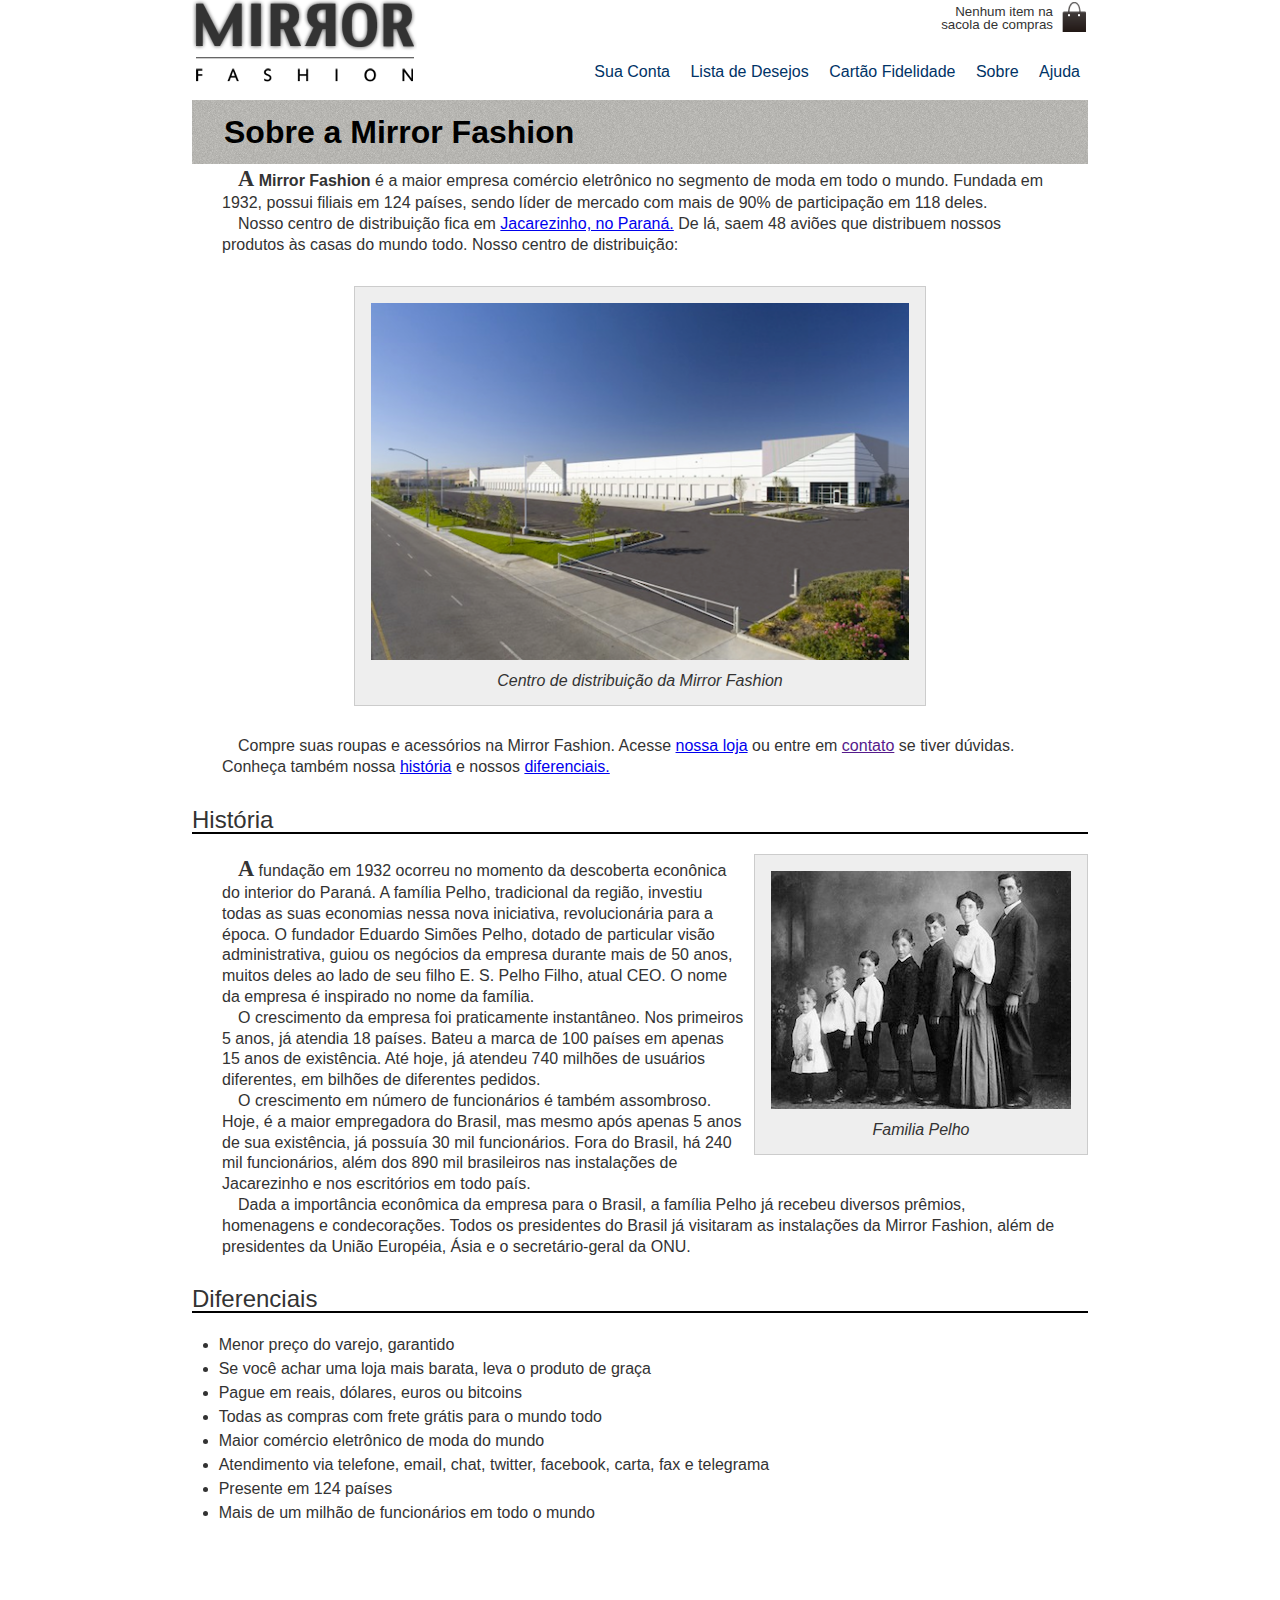
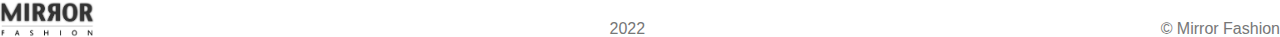
<file: about.html>
<!DOCTYPE html>
<html lang="pt-BR">

<head>
    <meta charset="utf-8">
    <meta name="viewport" content="width=device-width">
    <link rel="stylesheet" href="./css/settings/fonts.css">
    <link rel="stylesheet" href="./css/settings/colors.css">
    <link rel="stylesheet" href="./css/settings/sizes.css">
    <link rel="stylesheet" href="./css/generics/reset.css">
    <link rel="stylesheet" href="css/elements/defaults.css">
    <link rel="stylesheet" href="css/components/titles.css">
    <link rel="stylesheet" href="css/components/main-header.css">
    <link rel="stylesheet" href="css/components/footer-default.css">
    <link rel="stylesheet" href="./css/about.css">
    <title>Sobre a Mirror Fashion</title>
</head>

<body data-theme="light">
    <div class="container">
        <header class="main-header">
            <a href="index.html">
                <img class="logo-default -lg" alt="Logo da Mirror Fashion Clique para ir para home" src="img/logo.png">
            </a>
            <span class="shopping-bag">Nenhum item na sacola de compras</span>
            <nav class="navigation-bar">
                <ul>
                    <li class="nav_item"><a class="link-default" href="account.html">Sua Conta</a></li>
                    <li class="nav_item"><a class="link-default" href="wishlist.html">Lista de Desejos</a></li>
                    <li class="nav_item"><a class="link-default" href="fidelityCard.html">Cartão Fidelidade</a></li>
                    <li class="nav_item"><a class="link-default" href="about.html">Sobre</a></li>
                    <li class="nav_item"><a class="link-default" href="help.html">Ajuda</a></li>
                </ul>
            </nav>
        </header>

        <article class="about">
            <section class="section_presentation">
                <h1 class="title -bg1">Sobre a Mirror Fashion</h1>

                <p>A <strong>Mirror Fashion</strong> é a maior empresa comércio eletrônico no segmento de moda em todo o
                    mundo.
                    Fundada em 1932, possui filiais em 124 países, sendo líder de mercado com mais de 90% de
                    participação em 118 deles.</p>

                <p>Nosso centro de distribuição fica em <a href="https://goo.gl/maps/i3oDcDXuBS84TD7y5"
                        target="_blank">Jacarezinho, no Paraná.</a> De lá, saem 48 aviões que
                    distribuem nossos produtos às casas do mundo todo. Nosso centro de distribuição:</p>

                <figure class="about-image -bc2 -centro_de_distribuicao">
                    <img src="img/centro-distribuicao.png" alt="centro de distribuição da mirror fashion">
                    <figcaption class="caption">Centro de distribuição da Mirror Fashion</figcaption>
                </figure>

                <p>Compre suas roupas e acessórios na Mirror Fashion. Acesse <a href="index.html">nossa loja</a> ou
                    entre em
                    <a href="">contato</a> se tiver dúvidas. Conheça também nossa <a href="#historia">história</a> e
                    nossos
                    <a href="#diferenciais">diferenciais.</a>
                </p>
            </section>

            <section class="section_history">
                <h2 class="subtitle -bb1" id="historia">História</h2>
                <figure class="about-image -bc2 -familia_pelho">
                    <img src="img/familia-pelho.jpg" alt="foto da familha pelho">
                    <figcaption class="caption"> Familia Pelho </figcaption>
                </figure>

                <p>A fundação em 1932 ocorreu no momento da descoberta econônica do interior do Paraná. A
                    família Pelho, tradicional da região, investiu todas as suas economias nessa nova iniciativa,
                    revolucionária para a época. O fundador <em>Eduardo Simões Pelho</em>, dotado de particular visão
                    administrativa, guiou os negócios da empresa durante mais de 50 anos, muitos deles ao lado
                    de seu filho <em>E. S. Pelho Filho</em>, atual CEO. O nome da empresa é inspirado no nome da
                    família.
                </p>

                <p>O crescimento da empresa foi praticamente instantâneo. Nos primeiros 5 anos, já atendia 18 países.
                    Bateu a marca de 100 países em apenas 15 anos de existência. Até hoje, já atendeu 740 milhões
                    de usuários diferentes, em bilhões de diferentes pedidos.</p>

                <p>O crescimento em número de funcionários é também assombroso. Hoje, é a maior empregadora do
                    Brasil, mas mesmo após apenas 5 anos de sua existência, já possuía 30 mil funcionários. Fora do
                    Brasil, há 240 mil funcionários, além dos 890 mil brasileiros nas instalações de Jacarezinho e
                    nos escritórios em todo país.</p>

                <p>Dada a importância econômica da empresa para o Brasil, a família Pelho já recebeu diversos prêmios,
                    homenagens e condecorações. Todos os presidentes do Brasil já visitaram as instalações da Mirror
                    Fashion, além de presidentes da União Européia, Ásia e o secretário-geral da ONU.</p>
            </section>

            <section class="section_diferentials">
                <h2 id="diferenciais" class="subtitle -bb1">Diferenciais</h2>
                <ul class="diferentials_list">
                    <li class="list-styled">Menor preço do varejo, garantido</li>
                    <li class="list-styled">Se você achar uma loja mais barata, leva o produto de graça</li>
                    <li class="list-styled">Pague em reais, dólares, euros ou bitcoins</li>
                    <li class="list-styled">Todas as compras com frete grátis para o mundo todo</li>
                    <li class="list-styled">Maior comércio eletrônico de moda do mundo</li>
                    <li class="list-styled">Atendimento via telefone, email, chat, twitter, facebook, carta, fax e
                        telegrama
                    </li>
                    <li class="list-styled">Presente em 124 países</li>
                    <li class="list-styled">Mais de um milhão de funcionários em todo o mundo</li>
                </ul>
            </section>
        </article>
    </div>
    <footer class="footer-default -about_variation">
        <img class="logo-default -sm" src="img/logo.png" alt="logo da mirror fashion">
        <span class="footer-date">2022</span>
        <span class="copyright">&copy Mirror Fashion</span>
    </footer>
</body>

</html>
</file>
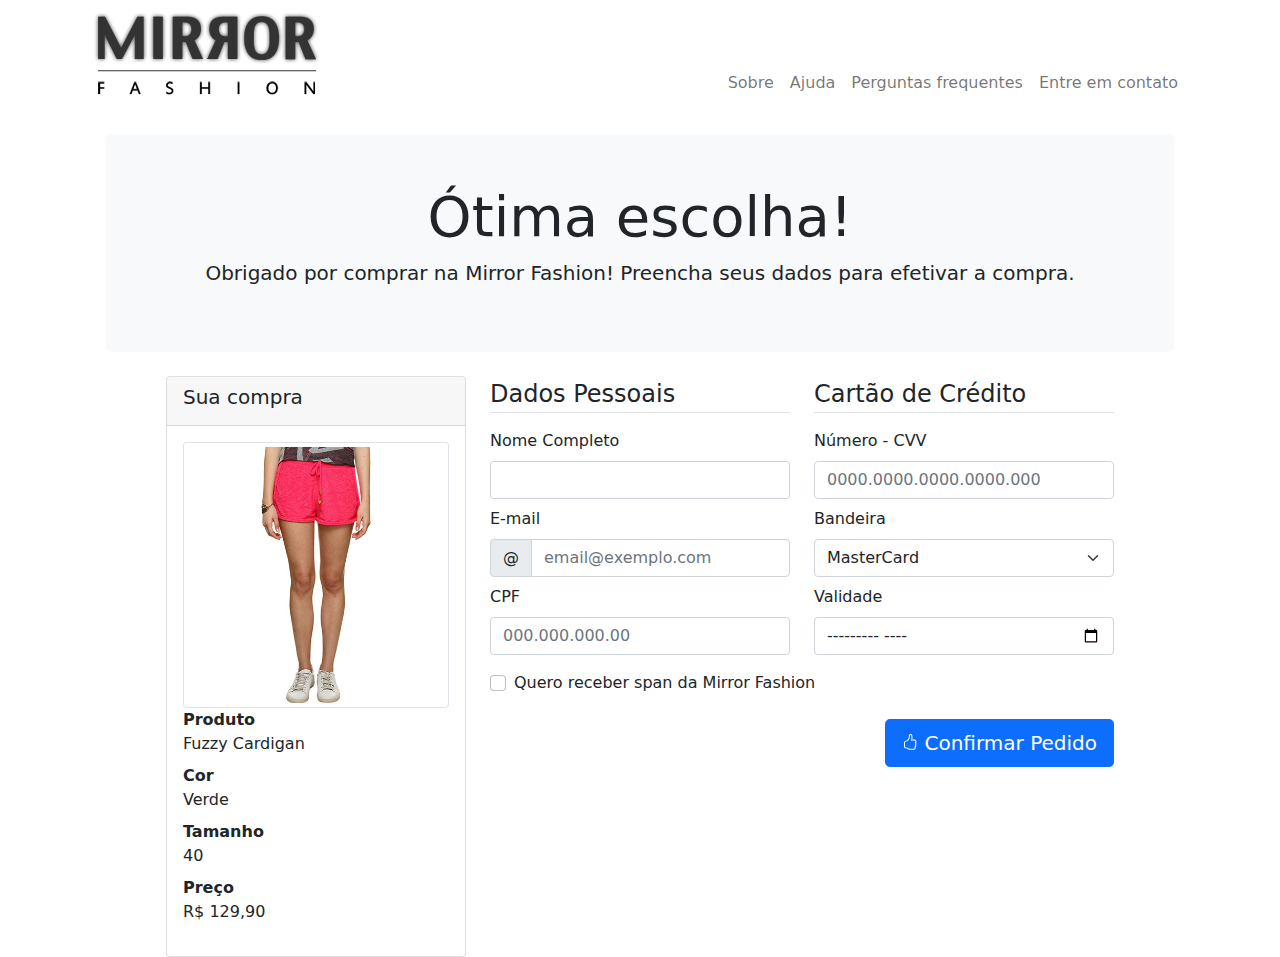
<file: checkout.html>
<!DOCTYPE html>
<html lang="pt-BR">

<head>
  <meta charset="utf-8">
  <meta name="viewport" content="width=device-width, initial-scale=1.0">
  <link rel="stylesheet" href="bootstrap-5.1.3-dist/css/bootstrap.min.css">
  <title>Checkout</title>
</head>

<body>
  <div class="container">
    <!--Navbar-->
    <nav class="navbar navbar-expand-md navbar-light">
      <div class="container">
        <a class="navbar-brand" href="./index.html">
          <img src="./img/logo.png">
        </a>
        <button class="navbar-toggler" type="button" data-bs-toggle="collapse" data-bs-target="#_navbar_collapsed_content">
          <span class="navbar-toggler-icon"></span>
        </button>
        <div class="collapse navbar-collapse align-self-end" id="_navbar_collapsed_content">
          <ul class="navbar-nav ms-auto">
            <li class="nav-item">
              <a class="nav-link" href="./about.html">Sobre</a>
            </li>
            <li class="nav-item">
              <a class="nav-link" href="#">Ajuda</a>
            </li>
            <li class="nav-item">
              <a class="nav-link" href="#">Perguntas frequentes</a>
            </li>
            <li class="nav-item">
              <a class="nav-link" href="#">Entre em contato</a>
            </li>
          </ul>
        </div>
      </div>
    </nav>
    <!--End Navbar-->

    <!--Jumbtron-->
    <div class="bg-light rounded-3 m-0 mb-3 m-md-4 p-2 p-md-5 text-center ">
      <h1 class="display-4">Ótima escolha!</h1>
      <p class="lead">Obrigado por comprar na Mirror Fashion!
        Preencha seus dados para efetivar a compra.</p>
    </div>
    <!--End Jumbtron-->

    <!--Align Container-->
    <div class="row mx-md-4 px-md-5">

      <!--Card Loction-->
      <div class="col-lg-4">
        <!--Product Card-->
        <div class="card">
          <div class="card-header">
            <h2 class="fs-5">Sua compra</h2>
          </div>
          <div class="card-body">
            <img src="img/produtos/foto11-rosa.png" class="card-img-top img-thumbnail" alt="imagem do prouduto">
            <dl>
              <dt>Produto</dt>
              <dd>Fuzzy Cardigan</dd>

              <dt>Cor</dt>
              <dd>Verde</dd>

              <dt>Tamanho</dt>
              <dd>40</dt>

              <dt>Preço</dt>
              <dd>R$ 129,90</dd>
            </dl>
          </div>
        </div>
        <!--End Product card-->
      </div>
      <!--End Card container-->
      <!--Form-->
      <form action="/efetivar.html" methot="POST" class="col col-lg-8">
        <div class="row">
          <!--Personal Data Area-->
          <fieldset class="col-lg-6 col-12 mt-4 mt-lg-0">
            <legend class="border-bottom fs-4">Dados Pessoais</legend>
            <label for="_name" class="form-label mt-3 mt-lg-2">
              Nome Completo
            </label>
            <input type="text" name="nome" id="_name" class="form-control" required>
            <label for="_email" class="form-label mt-3 mt-lg-2">
              E-mail
            </label>
            <div class="input-group">
              <span class="input-group-text">@</span>
              <input type="email" name="email" id="_email" class="form-control" placeholder="email@exemplo.com">
            </div>
            <label for="_cpf" class="form-label mt-3 mt-lg-2">
              CPF
            </label>
            <input type="text" name="cpf" id="_cpf" class="form-control" placeholder="000.000.000.00" required>
          </fieldset>
          <!--End Personal Data Area-->
          <!--Begin Credit Card Area-->
          <fieldset class="col-12 col-lg-6 mt-4 mt-lg-0">
            <legend class="border-bottom text-nowrap fs-4">Cartão de Crédito</legend>
            <label for="_cvv" class="form-label mt-3 mt-lg-2">
              Número - CVV
            </label>
            <input type="text" name="cvv" id="_cvv" class="form-control" placeholder="0000.0000.0000.0000.000">
            <label for="_card_select" class="form-label mt-3 mt-lg-2">
              Bandeira
            </label>
            <select name="card_select" id="_card_select" class="form-select">
              <option value="MasterCard">MasterCard</option>
              <option value="Visa">Visa</option>
            </select>
            <label for="_validade" class="form-label mt-3 mt-lg-2">
              Validade
            </label>
            <input type="month" name="validade" id="_validade" class="form-control" min="2000-01" max="2100-01" required>
          </fieldset>
          <!--End Credit Card Area-->
        </div>
        <div class="form-check mt-3">
          <input type="checkbox" name="receiv_email" id="_receive_email" class="form-check-input">
          <label for="_receive_email" class="form-check-label">
            Quero receber span da Mirror Fashion
          </label>
        </div>
        <button type="submit" class="btn btn-primary btn-lg col-12 col-md-auto d-block ms-auto mt-4">
          <svg xmlns="http://www.w3.org/2000/svg" width="16" height="16" fill="currentColor" class="bi bi-hand-thumbs-up align-baseline" viewBox="0 0 16 16">
            <path d="M8.864.046C7.908-.193 7.02.53 6.956 1.466c-.072 1.051-.23 2.016-.428 2.59-.125.36-.479 1.013-1.04 1.639-.557.623-1.282 1.178-2.131 1.41C2.685 7.288 2 7.87 2 8.72v4.001c0 .845.682 1.464 1.448 1.545 1.07.114 1.564.415 2.068.723l.048.03c.272.165.578.348.97.484.397.136.861.217 1.466.217h3.5c.937 0 1.599-.477 1.934-1.064a1.86 1.86 0 0 0 .254-.912c0-.152-.023-.312-.077-.464.201-.263.38-.578.488-.901.11-.33.172-.762.004-1.149.069-.13.12-.269.159-.403.077-.27.113-.568.113-.857 0-.288-.036-.585-.113-.856a2.144 2.144 0 0 0-.138-.362 1.9 1.9 0 0 0 .234-1.734c-.206-.592-.682-1.1-1.2-1.272-.847-.282-1.803-.276-2.516-.211a9.84 9.84 0 0 0-.443.05 9.365 9.365 0 0 0-.062-4.509A1.38 1.38 0 0 0 9.125.111L8.864.046zM11.5 14.721H8c-.51 0-.863-.069-1.14-.164-.281-.097-.506-.228-.776-.393l-.04-.024c-.555-.339-1.198-.731-2.49-.868-.333-.036-.554-.29-.554-.55V8.72c0-.254.226-.543.62-.65 1.095-.3 1.977-.996 2.614-1.708.635-.71 1.064-1.475 1.238-1.978.243-.7.407-1.768.482-2.85.025-.362.36-.594.667-.518l.262.066c.16.04.258.143.288.255a8.34 8.34 0 0 1-.145 4.725.5.5 0 0 0 .595.644l.003-.001.014-.003.058-.014a8.908 8.908 0 0 1 1.036-.157c.663-.06 1.457-.054 2.11.164.175.058.45.3.57.65.107.308.087.67-.266 1.022l-.353.353.353.354c.043.043.105.141.154.315.048.167.075.37.075.581 0 .212-.027.414-.075.582-.05.174-.111.272-.154.315l-.353.353.353.354c.047.047.109.177.005.488a2.224 2.224 0 0 1-.505.805l-.353.353.353.354c.006.005.041.05.041.17a.866.866 0 0 1-.121.416c-.165.288-.503.56-1.066.56z" />
          </svg>
          Confirmar Pedido
        </button>
      </form>
    </div>
    <!--End Align container-->
  </div>
  <!--End Container-->
  <script src="bootstrap-5.1.3-dist/js/bootstrap.min.js"></script>
</body>

</html>
</file>
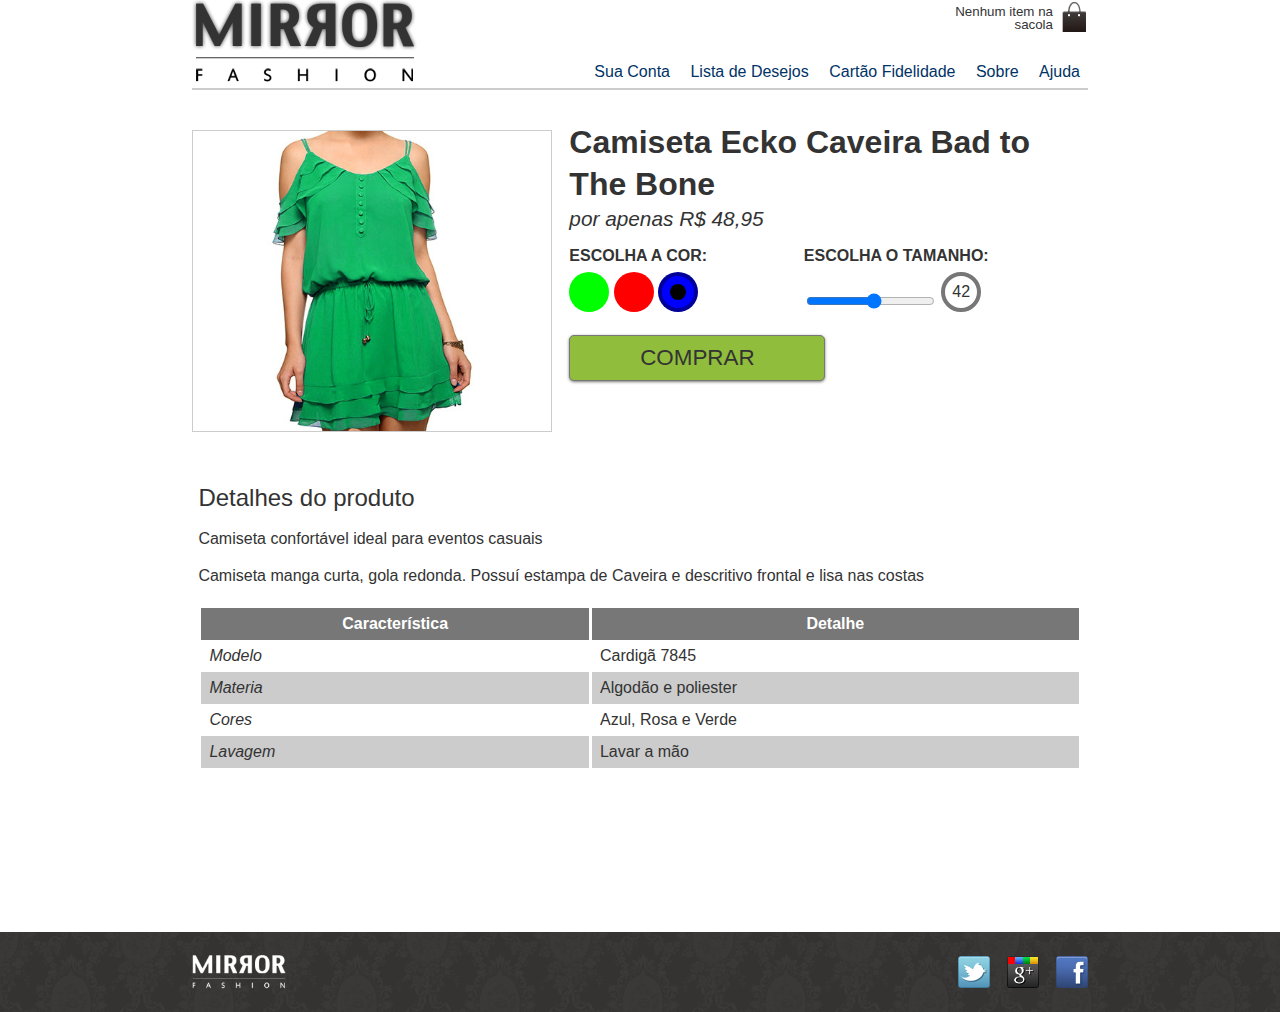
<file: product.html>
<!DOCTYPE html>
<html lang="pt-BR">

<head>
    <meta charset="UTF-8">
    <meta http-equiv="X-UA-Compatible" content="IE=edge">
    <meta name="viewport" content="width=device-width, initial-scale=1.0">
    <link rel="stylesheet" href="css/generics/reset.css">
    <link rel="stylesheet" href="css/elements/defaults.css">
    <link rel="stylesheet" href="css/settings/colors.css">
    <link rel="stylesheet" href="css/settings/fonts.css">
    <link rel="stylesheet" href="css/settings/sizes.css">
    <link rel="stylesheet" href="css/components/main-header.css">
    <link rel="stylesheet" href="css/components/titles.css">
    <link rel="stylesheet" href="css/objects/productForm.css">
    <link rel="stylesheet" href="css/product.css">
    <link rel="stylesheet" href="css/components/fieldset-color.css">
    <link rel="stylesheet" href="css/components/fieldset-size.css">
    <link rel="stylesheet" href="css/components/button-default.css">
    <link rel="stylesheet" href="css/components/specs-table.css">
    <link rel="stylesheet" href="css/components/footer-default.css">
    <meta name="theme-color" content="#ff0000">
    <title>Product</title>
</head>

<body data-theme="light">
    <div class="container">
        <header class="main-header -product">
            <h1>
                <a href="./index.html">
                    <img class="logo-default -lg" alt="Logo da Mirror Fashion Clique para ir para home"
                        src="img/logo.png">
                </a>
            </h1>
            <span class="shopping-bag">Nenhum item na sacola</span>
            <nav class="navigation-bar">
                <ul>
                    <li class="nav_item"><a class="link-default" href="account.html">Sua Conta</a></li>
                    <li class="nav_item"><a class="link-default" href="wishlist.html">Lista de Desejos</a></li>
                    <li class="nav_item"><a class="link-default" href="fidelityCard.html">Cartão Fidelidade</a></li>
                    <li class="nav_item"><a class="link-default" href="about.html">Sobre</a></li>
                    <li class="nav_item"><a class="link-default" href="help.html">Ajuda</a></li>
                </ul>
            </nav>
        </header>
        <section class="main-product">
            <h1 class="title"> Camiseta Ecko Caveira Bad to The Bone </h1>
            <form action="" class="productForm" id="_product-form">
                <p class="price">por apenas R$ 48,95</p>
                <fieldset class="fieldset fieldset-color">
                    <legend class="legend">Escolha a cor:</legend>
                    <input type="radio" name="color" class="color_input" id="green">
                    <label class="color_label" for="green">Cor Verde</label>
                    <input type="radio" name="color" class="color_input" id="red">
                    <label class="color_label" for="red">Cor Vermelha</label>
                    <input type="radio" name="color" class="color_input" id="blue" checked>
                    <label class="color_label" for="blue">Cor Azul</label>
                </fieldset>
                <figure class="product_figure">
                    <img src="img/produtos/foto15-verde.png" alt="foto do produto" class="product_image">
                </figure>
                <fieldset class="fieldset fieldset-size">
                    <legend class="legend">Escolha o tamanho:</legend>
                    <input id="_size_input" name="size" class="size_input"
                        type="range">
                    <output name="size_choose" class="size_output" id="_size_output" for="_size_input">42</output>
                </fieldset>
                <a class="button-default -buy" href="./checkout.html">Comprar</a>
            </form>
            <section class="productDetails">
                <h2 class="subtitle">Detalhes do produto</h2>
                <p class="short_description">Camiseta confortável ideal para eventos casuais</p>
                <p class="long_description">Camiseta manga curta, gola redonda. Possuí estampa de Caveira e descritivo
                    frontal e lisa nas costas</p>
                <table class="specs-table">
                    <thead class="table_head">
                        <th class="property table_data">Característica</th>
                        <th class="value table_data">Detalhe</th>
                    </thead>
                    <tbody class="table_body">
                        <tr class="table_row">
                            <td class="table_data">Modelo</td>
                            <td class="table_data">Cardigã 7845</td>
                        </tr>
                        <tr class="table_row">
                            <td class="table_data">Materia</td>
                            <td class="table_data">Algodão e poliester</td>
                        </tr>
                        <tr class="table_row">
                            <td class="table_data">Cores</td>
                            <td class="table_data">Azul, Rosa e Verde</td>
                        </tr>
                        <tr class="table_row">
                            <td class="table_data">Lavagem</td>
                            <td class="table_data">Lavar a mão</td>
                        </tr>
                    </tbody>
                </table>
            </section>
        </section>

    </div>
    <footer class="footer-default">
        <div class="footer_wrapper">
            <img class="logo-default -sm" src="img/logo-rodape.png" alt="logo da mirror fashion">
            <nav class="social-links">
                <ul class="social_list">
                    <li class="social_list_item"><a href="https://twitter.com" target="_blank"
                            class="social_link">Twitter</a></li>
                    <li class="social_list_item"><a href="https://youtube.com" target="_blank"
                            class="social_link">YouTube</a></li>
                    <li class="social_list_item"><a href="https://facebook.com" target="_blank"
                            class="social_link">Facebook</a></li>
                </ul>
            </nav>
        </div>
    </footer>
    <!--Js Scripts-->
    <script src="./js/product.js"></script>
</body>

</html>
</file>
<file: css/settings/fonts.css>
:root {
    --font-base: "Lucida Sans Unicode", "Lucida Grande", sans-serif;
}
</file>
<file: css/settings/colors.css>
body[data-theme="light"] {
    --color-main-0: #000;
    --color-main-1: #333;
    --color-main-1-2: #777;
    --color-main-2: #ccc;
    --color-main-3: #eee;
    --color-link-1: #036;
    --color-link-2: #007dc6;
    --color-main-f: #fff;
    --color-main-f-transparent: rgba(255,255,255,0.6);
    --color-main-0-transparent: rgba(0,0,0, 0.4);
    --color-pink-1: #ffb6c1;
    --color-blue-1: #add8e6;
    --color-error-1: #f00;
}

body[data-theme="dark"] {
    --color-main-0: #fff;
    --color-main-1: #ddd;
    --color-main-1-2: #999;
    --color-main-2: #333;
    --color-main-3: #222;
    --color-link-1: #fda;
    --color-link-2: #ff9d36;
    --color-main-f: #000;
    --color-main-f-transparent: rgba(0,0,0,0.6);
    --color-main-0-transparent: rgba(255,255,255,0.4);
    --color-pink-1: mediumvioletred ;
    --color-blue-1: navy;
    --color-error-1: #f00;
}
</file>
<file: css/settings/sizes.css>
@media (max-width: 720px) {
    :root {
        --container-width: 100%;
    }
}

@media (min-width: 720px) {
    :root {
        --container-width: 90%;
    }
}

@media (min-width: 1200px){
    :root {
        --container-width: 70%; 
    }
}
</file>
<file: css/elements/defaults.css>
body {
    font-family: var(--font-base);
    color: var(--color-main-1);
    min-height: 100vh;
    min-width: 320px;
    position: relative;
    background-color: var(--color-main-f);
}

body > .container, .footer-default > .container {
    width: var(--container-width);
    margin: 0 auto;
}
</file>
<file: css/components/titles.css>
.title {
    font-size: 2em;
    line-height: 2em;
    font-weight: bold;
}
.title.-bg1 {
    text-indent: 1em;
    background-image: url("../../img/sobre-background.jpg");
    color: var(--color-main-0);
}

.subtitle {
    font-size: 1.5em;
}

.subtitle.-bb1 {
    border-bottom: 2px solid var(--color-main-0);
    margin-top: 30px;
    margin-bottom: 20px;
}

.subtitle3.-bolder {
    font-size: 1.2em;
    font-weight: bold;
    margin-bottom: 15px;
}

/* Mobile */
@media (max-width: 600px){
    .title {
        line-height: 1.2em;
    }
    .title.-bg1 {
        text-indent: 0;
        text-align: center;
    }
}
</file>
<file: css/components/main-header.css>
.main-header {
    display: flex;
    flex-direction: column;
    height: 80px;
    flex-wrap: wrap;
    align-content: space-between;
    justify-content: space-between;
    align-items: flex-end;
    margin: 0 auto 20px auto;
}

.main-header.-product {
    margin-bottom: 0;
    padding-bottom: 0.5em;
    border-bottom: 2px solid var(--color-main-2);
}

.main-header > h1 {
    height: 100%;
}
.main-header > h1 > .logo-default {
    height: 100%;
    object-fit: scale-down;
    object-position: center left;
}

.main-header .shopping-bag {
    width: 140px;
    padding-right: 35px;
    padding-top: 5px;
    text-align: right;
    font-size: smaller;
    background: url(../../img/sacola.png) no-repeat top right;
}

.main-header > .navigation-bar {
    width: 60%;
}

.main-header > .navigation-bar {
    text-align: right;
}

.navigation-bar .nav_item {
    display: inline;
    list-style-type: none;
    margin-left: 0.5em;
    margin-right: 0.5em;
}

.navigation-bar .nav_item .link-default {
    color: var(--color-link-1);
    text-decoration: none;
}
.navigation-bar .nav_item .link-default:hover {
    color: var(--color-link-2);
}

/* Mobile */
@media (max-width: 600px){
    .main-header {
        flex-direction: row;
        row-gap: 1em;
        height: max-content;
    }

    .main-header > h1 {
        flex-basis: 70%;
    }

    .main-header .logo-default.-lg {
        width: 100%;
    }

    .main-header > .shopping-bag {
        align-self: center;
        flex-basis: 20%;
        padding-top: 35px;
        padding-right: 0;
        text-align: center;
        background-position: top center;
    }

    .main-header > .navigation-bar {
       line-height: 2em;
       width: 100%;
       text-align: center;
    }
}
</file>
<file: css/components/footer-default.css>
@import '../components/social-links.css';

.footer-default {
    --footer-height: 80px;
    --footer-margin-top: 2em;
}
.footer-default {
    height: var(--footer-height);
    width: 100%;
    color: var(--color-main-1-2);
    margin-top: 2em;
    display: flex;
    justify-content: center;
    align-items: center;
    background-image: url("../../img/fundo-rodape.png");
    position: absolute;
    bottom: calc( (var(--footer-height) + var(--footer-margin-top)) * -1 );
}

.footer-default > .footer_wrapper {
    display: flex;
    justify-content: space-between;
    align-items: center;
    width: var(--container-width);
    margin: 1em;
}

.footer-default.-about_variation {
    background-image: none;
    justify-content: space-between;
    align-items: flex-end;
}

.footer-default .logo-default.-sm {
    width: 94px;
}
</file>
<file: css/about.css>
p {
    text-indent: 1em;
    padding: 0 30px;
    line-height: 1.3;
}

:is(section, h1, h2, h3) p::first-letter {
    text-transform: capitalize;
}

:is(h1, h2, h3, section) p:first-of-type::first-letter {
    font-size: 1.4em;
    font-weight: bold;
    font-family: 'Times New Roman', Times, serif;
}

.about-image.-bc2  {
    text-align: center;
    padding: 1em;
    margin: 30px;
    background-color: var(--color-main-3);
    border: 1px solid var(--color-main-2);
}

.about-image.-centro_de_distribuicao {
    margin-left: auto;
    margin-right: auto;
    width: 60%;
}
.about-image img {
    width: 100%;
}

.about-image.-familia_pelho {
    float: right;
    margin: 0 0 10px 10px;
}

.about-image .caption {
    font-style: italic;
    margin-top: 10px;
}

.section_diferentials .diferentials_list {
    padding-left: 3ch;
}

.section_diferentials .list-styled {
    list-style: disc;
    line-height: 1.5;
}

/* Mobile */
@media (max-width: 600px) {
    .about-image.-centro_de_distribuicao {
        box-sizing: border-box;
        width: 95%;
    }
    p {
        padding: 0 0.1em;
        text-align: justify;
    }
}
</file>
<file: css/objects/productForm.css>
.productForm {
    margin-top: 1.5em;
}

.productForm > .fieldset {
    margin-top: 1em;
}

.productForm > .fieldset > .legend {
    text-transform: uppercase;
    font-weight: bold;
    margin-bottom: 0.5em;
}

.productForm .price {
    font-style: italic;
    font-size: 1.3em;
    line-height: 1.3em;
}

.productForm > .product_figure {
    width: 100%;
    border: 0.1em solid var(--color-main-2);
    margin-top: 0.5em;
}
.productForm > .product_figure > .product_image {
    display: block;
    width: 100%;
    object-fit: contain;
}

@media (min-width: 600px) {
    .productForm {
        height: 250px;
        padding-left: 42%;
        margin-top: 0;
    }
    .productForm > .product_figure {
        width: 40%;
        position: absolute;
        top: 0;
        left: 0;
    }
    .productForm > .product_figure > .product_image {
        display: block;
        width: 100%;
        max-height: 300px;
        object-fit: cover;
    }
}

@media (min-width: 600px) {
    .productForm > .fieldset {
        display: inline-block;
        width: 230px;
        vertical-align: top;
    }

    .productForm > .button-default.-buy {
        width: 50%;
    }
}
</file>
<file: css/product.css>
.main-product {
    --content-padding: 0.4em;
    background-color: var(--color-main-3);
    padding-top: 1.5em;
    padding-left: var(--content-padding);
    padding-right: var(--content-padding);

}

.productDetails > :is(.subtitle, .short_description, .long_description) {
    margin-top: 1.3em;
}

@media (min-width: 600px) {
    .main-product {
        position: relative;
        margin-top: 2em;
        background-color: var(--color-main-f);
        padding-top: 0;
    }
    .main-product > .title {
        padding-left: 42%;
        line-height: 1.3em;
    }
}
</file>
<file: css/components/fieldset-color.css>
.fieldset-color > .color_input {
    display: none;
}

.fieldset-color > .color_label {
    border-radius: 50%;
    overflow: hidden;
    text-indent: -99999px;
    height: 50px;
    width: 50px;
    display: inline-flex;
    align-items: center;
    box-sizing: border-box;
    cursor: pointer;
}

.fieldset-color > .color_label::after {
    content: '';
    visibility: hidden;
    width: 50%;
    height: 50%;
    background-color: var(--color-main-0);
    margin: auto;
    border-radius: 50%;
}

.fieldset-color > .color_input:checked + .color_label {
    border: 0.3em solid var(--color-main-0-transparent);
}

.fieldset-color > .color_input:checked + .color_label::after {
    visibility: visible;
}

/* Colors Options */
.fieldset-color > #green + .color_label {
    background-color: lime;
}

.fieldset-color > #red + .color_label {
    background-color: red;
}
.fieldset-color > #blue + .color_label {
    background-color: blue;
}

@media (min-width: 600px) {
    .fieldset-color > .color_label {
        width: 2.5em;
        height: 2.5em;
    }
}
</file>
<file: css/components/fieldset-size.css>
.fieldset-size > .size_output {
    border: 0.3em solid var(--color-main-1-2);
    border-radius: 50%;
    width: 2em;
    height: 2em;
    display: inline-flex;
    align-items: center;
    justify-content: center;
    vertical-align: text-bottom;
}
</file>
<file: css/components/button-default.css>
.button-default {
    box-sizing: border-box;
    display: inline-block;
    text-decoration: none;
    text-align: center;
    padding: 0.5em 1em;
    text-transform: uppercase;
    font-size: 1.4em;
    border-radius: 5px;
    cursor: pointer;
    border: 1px solid var(--color-main-1-2);
    transition: transform 100ms linear, filter 500ms linear;
}

.button-default:hover {
    filter: brightness(150%);
}

.button-default:active {
    transform: translate(1px, 1px);
}

.button-default.-buy {
    background-color: #91BD3C;
    color: #333;
    box-shadow: 0 1px 3px #777;
    display: block;
    width: 100%;
    margin: 1em 0em;
}
</file>
<file: css/components/specs-table.css>
.specs-table {
    margin-top: 1.5em;
    border-spacing: 0.2em 0;
    border-collapse: separate;
    width: 100%;
}

.specs-table > .table_head .table_data {
    background-color: var(--color-main-1-2);
    font-weight: bold;
    color: var(--color-main-f);
}

.specs-table > .table_body > .table_row > .table_data:first-child {
    font-style: italic;
}


.specs-table > .table_body > .table_row:nth-child(2n+0) {
    background-color: var(--color-main-2);
}

.specs-table .table_data {
    padding: 0.5em;
}
</file>
